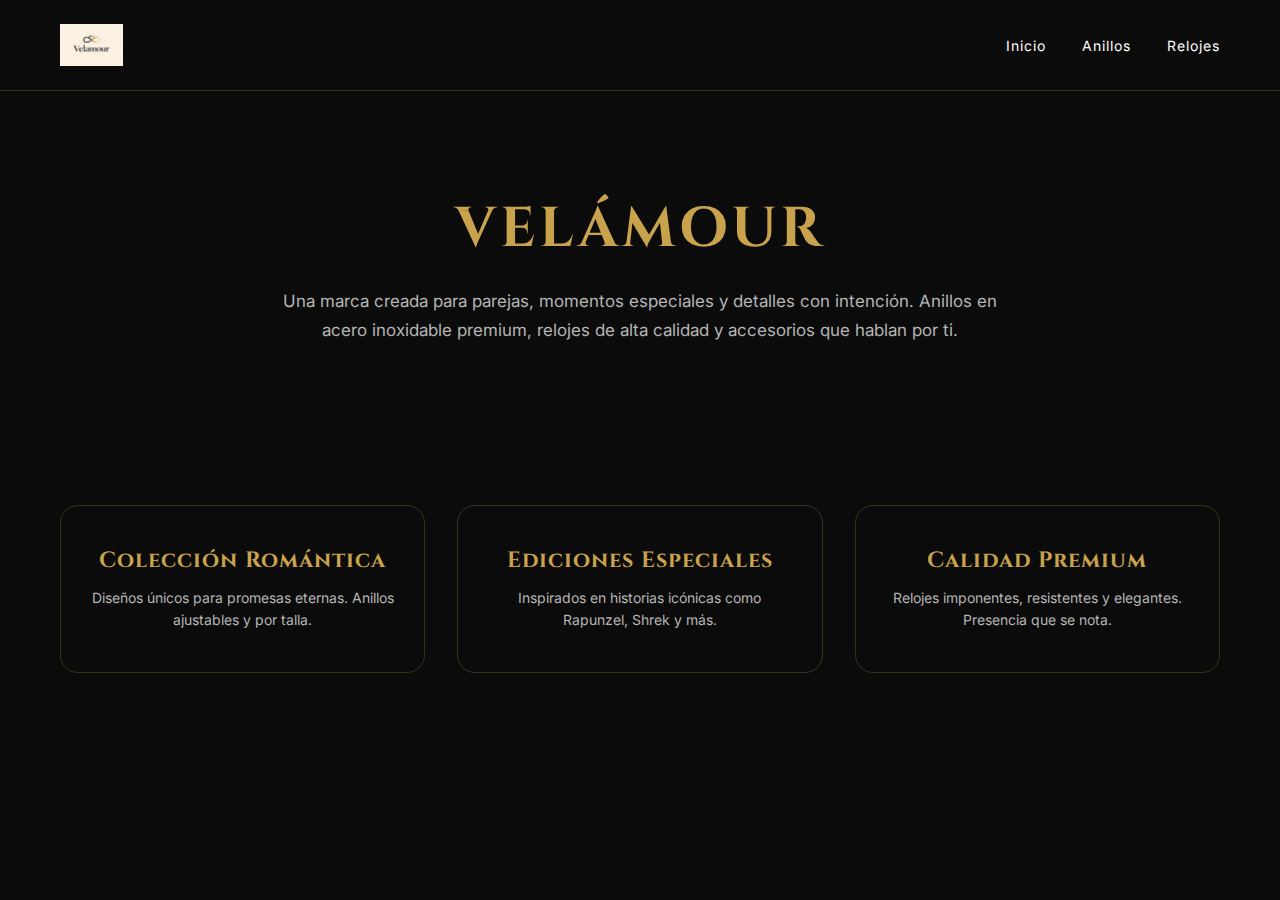
<file: index.html>
<!DOCTYPE html>
<html lang="es">
<head>
  <meta charset="UTF-8">
  <title>Velámour | Joyas con significado</title>
  <meta name="viewport" content="width=device-width, initial-scale=1.0">

  <!-- FUENTE ELEGANTE -->
  <link href="https://fonts.googleapis.com/css2?family=Cinzel:wght@400;600&family=Inter:wght@300;400;500&display=swap" rel="stylesheet">

  <style>
    :root{
      --negro:#0b0b0b;
      --dorado:#c9a24d;
      --gris:#b5b5b5;
    }

    *{margin:0;padding:0;box-sizing:border-box}

    body{
      background:var(--negro);
      color:#fff;
      font-family:'Inter',sans-serif;
      overflow-x:hidden;
    }

    /* ================= HEADER ================= */
    header{
      display:flex;
      justify-content:space-between;
      align-items:center;
      padding:24px 60px;
      border-bottom:1px solid rgba(201,162,77,.25);
      animation:fadeDown 1s ease;
    }

    header img{
      height:42px;
    }

    nav a{
      color:#fff;
      text-decoration:none;
      margin-left:32px;
      font-size:14px;
      letter-spacing:1px;
      transition:.3s;
    }

    nav a:hover{
      color:var(--dorado);
    }

    /* ================= HERO ================= */
    .hero{
      text-align:center;
      padding:100px 20px 80px;
      animation:fadeUp 1.2s ease;
    }

    .hero h1{
      font-family:'Cinzel',serif;
      font-size:56px;
      color:var(--dorado);
      letter-spacing:4px;
      margin-bottom:20px;
    }

    .hero p{
      max-width:720px;
      margin:auto;
      font-size:17px;
      color:var(--gris);
      line-height:1.7;
    }

    /* ================= FEATURES ================= */
    .features{
      display:grid;
      grid-template-columns:repeat(auto-fit,minmax(260px,1fr));
      gap:32px;
      padding:80px 60px 120px;
      animation:fadeUp 1.4s ease;
    }

    .feature-card{
      border:1px solid rgba(201,162,77,.25);
      border-radius:18px;
      padding:40px 30px;
      text-align:center;
      text-decoration:none;
      color:#fff;
      transition:.4s ease;
      position:relative;
      overflow:hidden;
    }

    .feature-card::before{
      content:"";
      position:absolute;
      inset:0;
      background:radial-gradient(circle at top,rgba(201,162,77,.12),transparent 70%);
      opacity:0;
      transition:.4s;
    }

    .feature-card:hover::before{
      opacity:1;
    }

    .feature-card:hover{
      transform:translateY(-8px);
      box-shadow:0 25px 50px rgba(0,0,0,.6);
    }

    .feature-card h3{
      font-family:'Cinzel',serif;
      font-size:22px;
      color:var(--dorado);
      margin-bottom:12px;
      letter-spacing:1px;
    }

    .feature-card p{
      font-size:14px;
      color:var(--gris);
      line-height:1.6;
    }

    /* ================= ANIMACIONES ================= */
    @keyframes fadeUp{
      from{opacity:0;transform:translateY(40px)}
      to{opacity:1;transform:translateY(0)}
    }

    @keyframes fadeDown{
      from{opacity:0;transform:translateY(-40px)}
      to{opacity:1;transform:translateY(0)}
    }

    /* ================= MOBILE ================= */
    @media(max-width:768px){
      header{padding:20px}
      .hero h1{font-size:40px}
      .features{padding:60px 20px}
    }
  </style>
</head>

<body>

  <!-- HEADER -->
  <header>
    <img src="logo.png" alt="Velámour">
    <nav>
      <a href="index.html">Inicio</a>
      <a href="anillos.html">Anillos</a>
      <a href="relojes.html">Relojes</a>
    </nav>
  </header>

  <!-- HERO -->
  <section class="hero">
    <h1>VELÁMOUR</h1>
    <p>
      Una marca creada para parejas, momentos especiales y detalles con intención.
      Anillos en acero inoxidable premium, relojes de alta calidad y accesorios
      que hablan por ti.
    </p>
  </section>

  <!-- BOTONES / CATALOGOS -->
  <section class="features">

    <!-- ANILLOS -->
    <a href="anillos.html" class="feature-card">
      <h3>Colección Romántica</h3>
      <p>Diseños únicos para promesas eternas. Anillos ajustables y por talla.</p>
    </a>

    <!-- ESPECIALES -->
    <a href="anillos.html#especiales" class="feature-card">
      <h3>Ediciones Especiales</h3>
      <p>Inspirados en historias icónicas como Rapunzel, Shrek y más.</p>
    </a>

    <!-- RELOJES -->
    <a href="relojes.html" class="feature-card">
      <h3>Calidad Premium</h3>
      <p>Relojes imponentes, resistentes y elegantes. Presencia que se nota.</p>
    </a>

  </section>

</body>
</html>
</file>
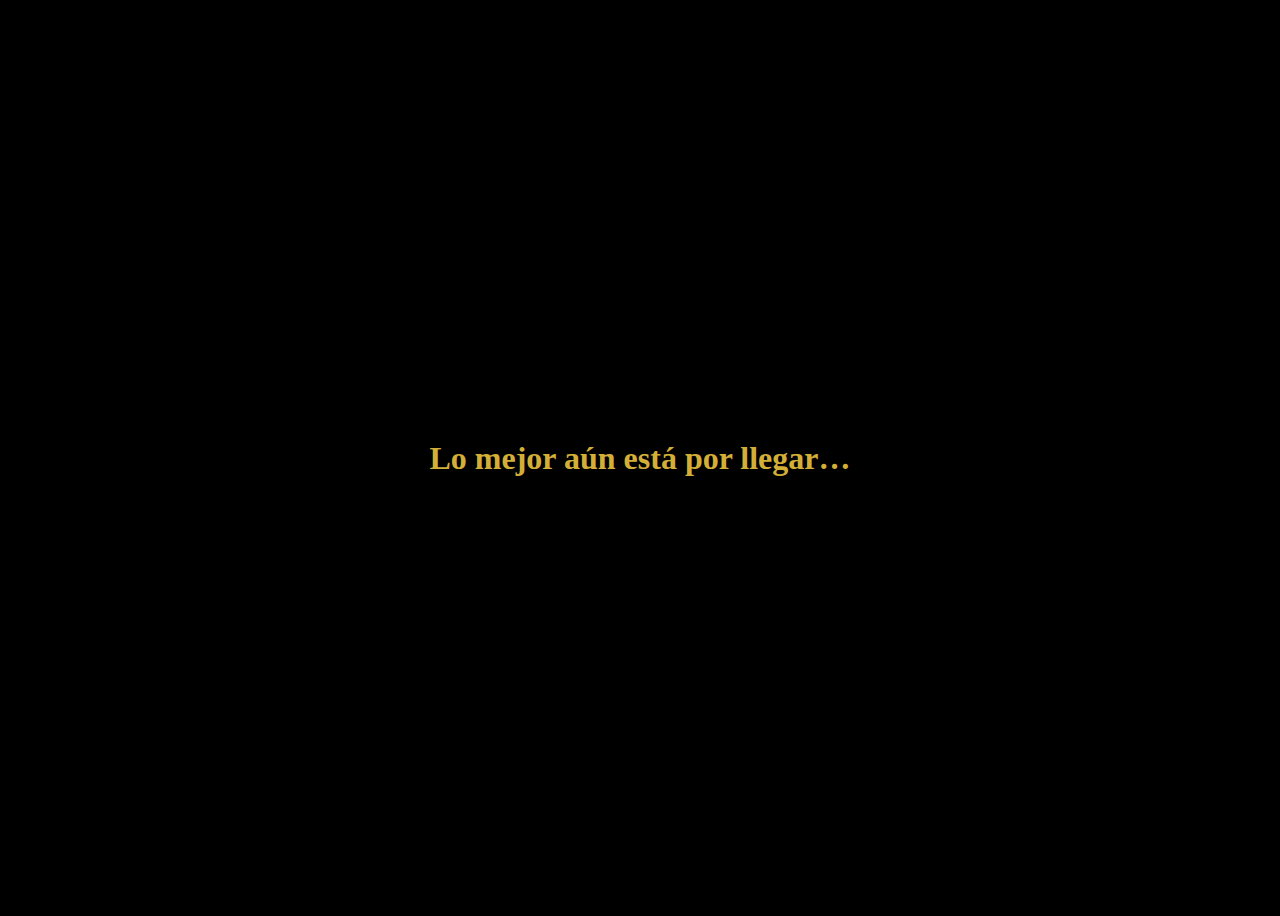
<file: proximamente.html>
<!DOCTYPE html>
<html lang="es">
<head>
<meta charset="UTF-8">
<title>Próximamente | Velámour</title>
<style>
body{
  background:#000;
  color:#d4af37;
  display:flex;
  justify-content:center;
  align-items:center;
  height:100vh;
  font-family:serif;
}
</style>
</head>
<body>
<h1>Lo mejor aún está por llegar…</h1>
</body>
</html>
</file>
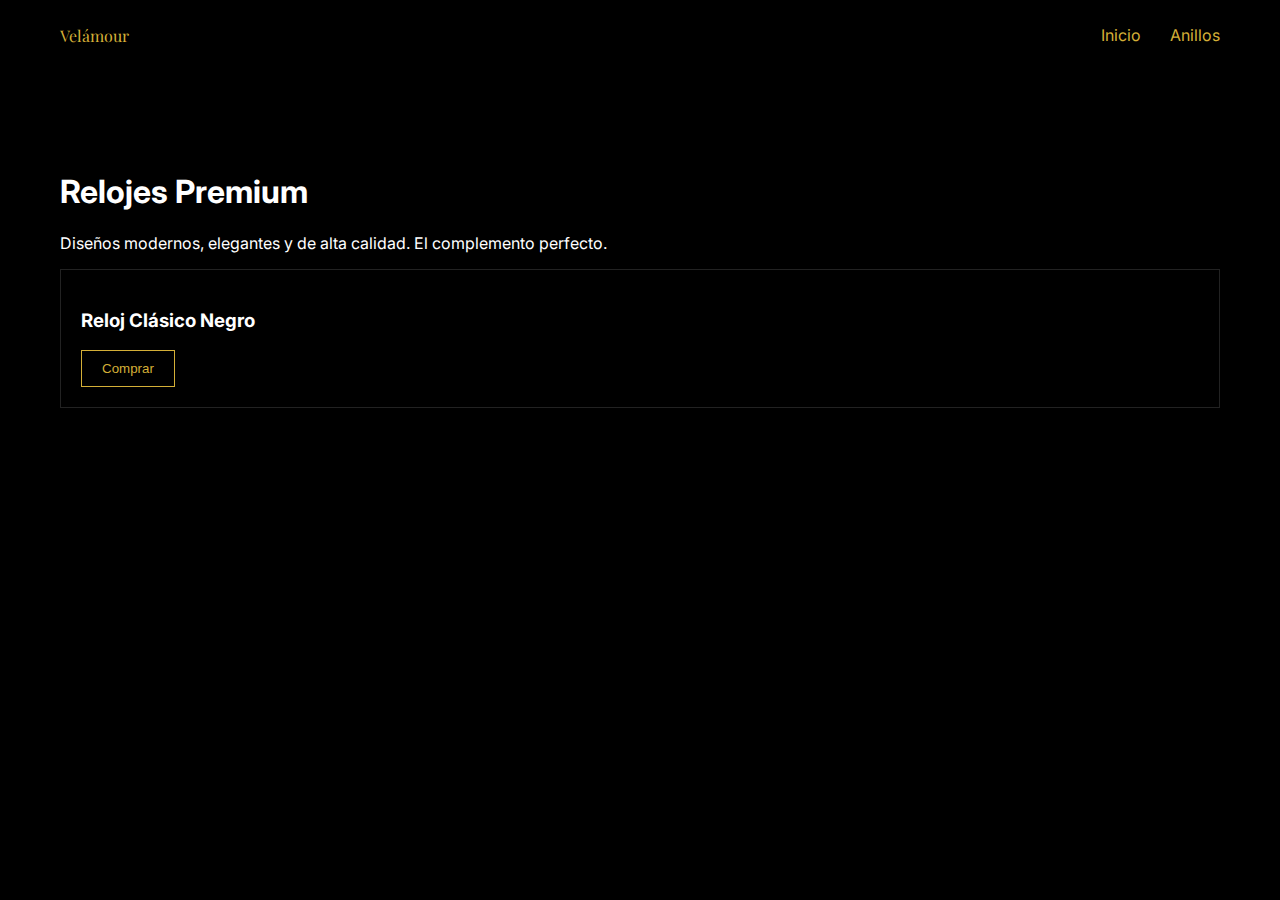
<file: relojes.html>
<!DOCTYPE html>
<html lang="es">
<head>
<meta charset="UTF-8">
<title>Relojes | Velámour</title>
<link href="https://fonts.googleapis.com/css2?family=Playfair+Display&family=Inter&display=swap" rel="stylesheet">
<style>
body{margin:0;background:#000;color:#fff;font-family:'Inter';}
header{padding:25px 60px;display:flex;justify-content:space-between;}
nav a{color:#d4af37;margin-left:25px;text-decoration:none;}
section{padding:80px 60px;}
.grid{display:grid;grid-template-columns:repeat(auto-fit,minmax(260px,1fr));gap:40px;}
.card{border:1px solid #222;padding:20px;}
button{border:1px solid #d4af37;background:none;color:#d4af37;padding:10px 20px;}
</style>
</head>

<body>

<header>
  <div style="color:#d4af37;font-family:'Playfair Display';">Velámour</div>
  <nav>
    <a href="index.html">Inicio</a>
    <a href="anillos.html">Anillos</a>
  </nav>
</header>

<section>
<h1>Relojes Premium</h1>
<p>Diseños modernos, elegantes y de alta calidad. El complemento perfecto.</p>

<div class="grid">
  <div class="card">
    <h3>Reloj Clásico Negro</h3>
    <button>Comprar</button>
  </div>
  <!-- tus 5 referencias aquí -->
</div>

</section>

</body>
</html>
</file>
